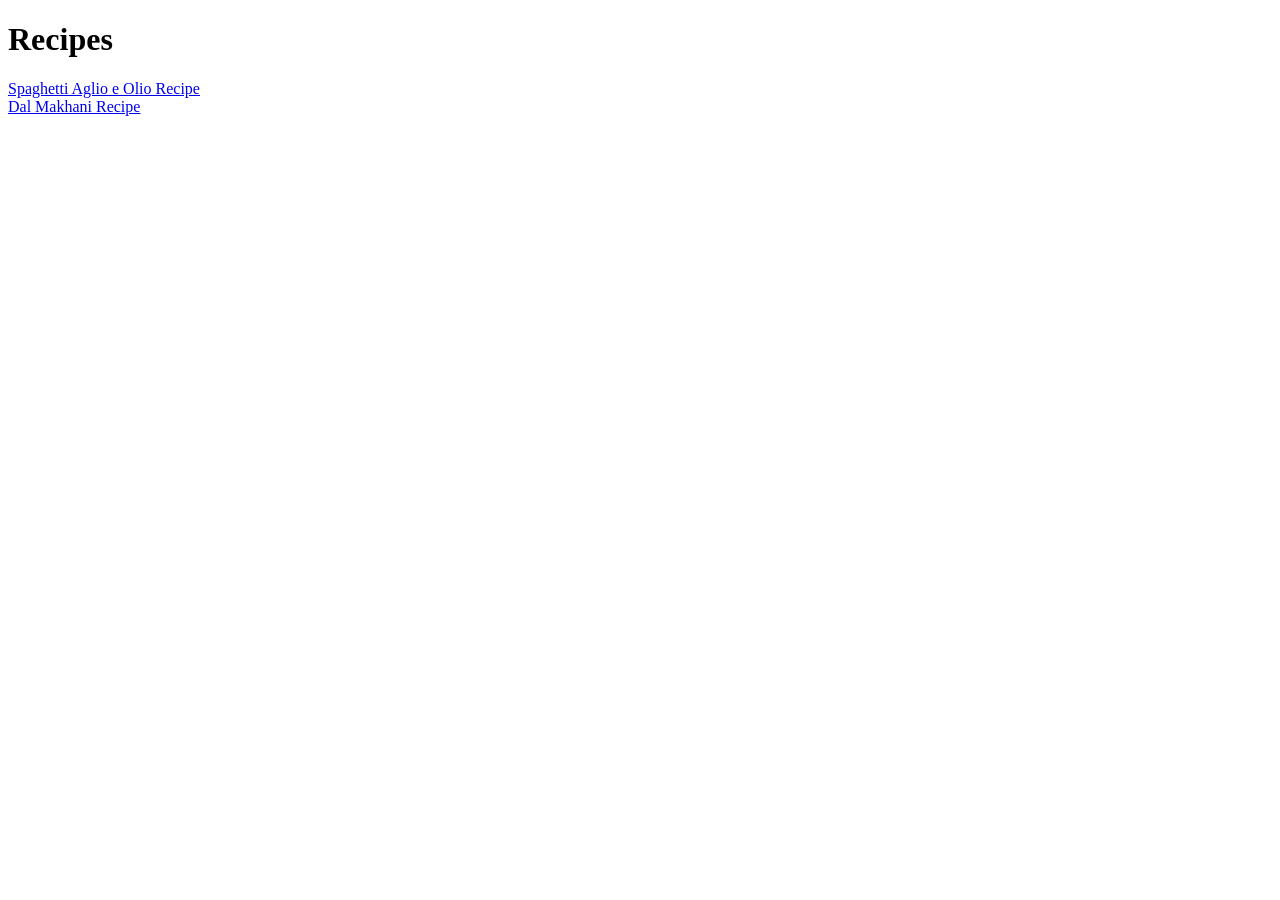
<file: Projects/1. Recipes/index.html>
<!DOCTYPE html>

<html lang="en">
    <head>
        <meta charset="UTF-8">
        <meta name="viewport" content="width=device-width, initial-scale=1.0">
        <title>Recipes</title>
    </head>
    <body>
        <h1>Recipes</h1>
        <a href="./recipes/spaghetti-aglio-e-olio-recipe.html" target="_blank" rel="noreferrer">Spaghetti Aglio e Olio Recipe</a>
        <br>
        <a href="https://www.vegrecipesofindia.com/dal-makhani-restaurant-style-recipe/" target="_blank" rel="noreferrer">Dal Makhani Recipe</a>
    </body>
</html>
</file>
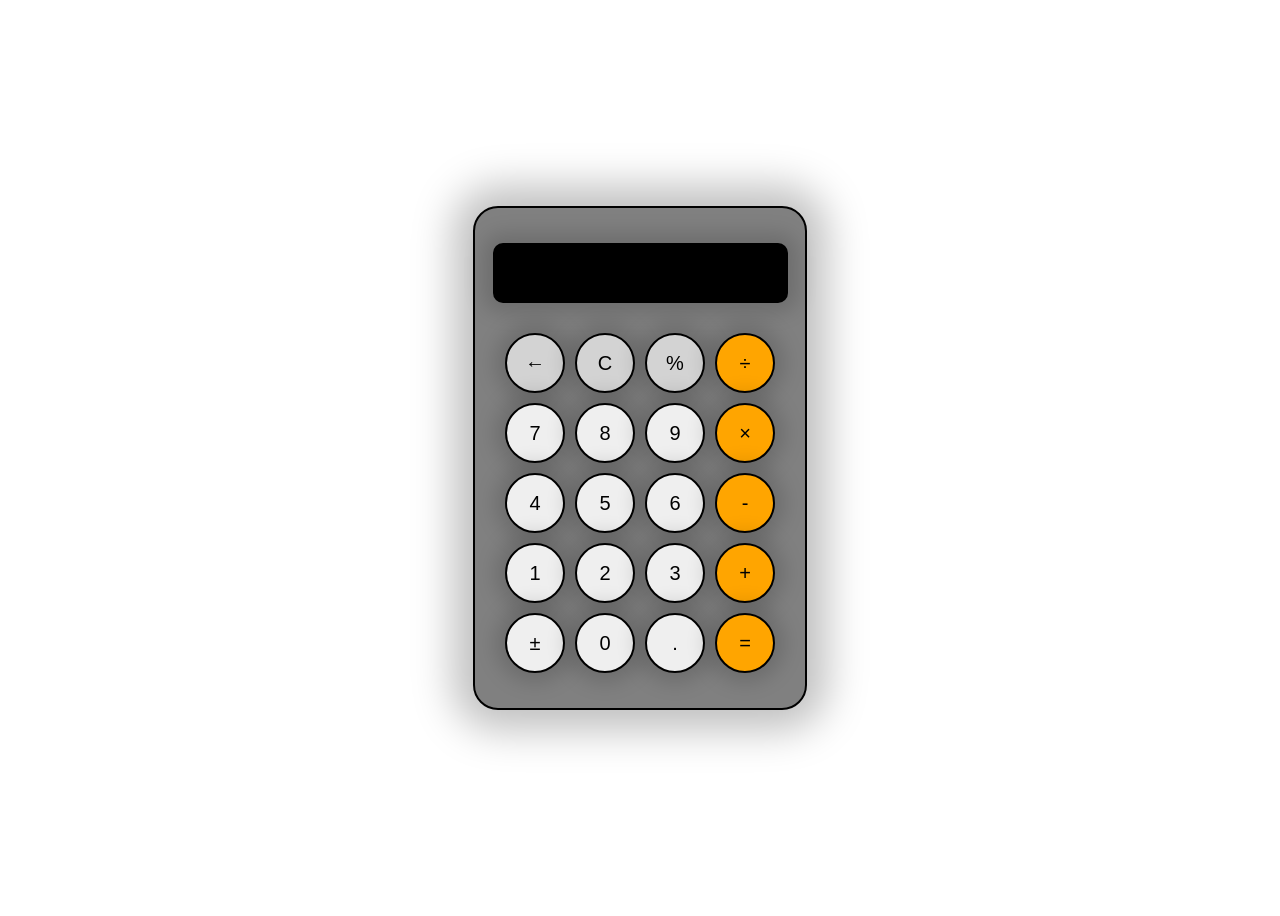
<file: Projects/4. Calculator/index.html>
<!-- To do: Create a calculator interface with HTML, style it with CSS, and add functionality with JavaScript -->
 <!DOCTYPE html>

 <html lang="en">
    <head>
        <meta charset="utf-8">
        <title>Calculator</title>
        <script src="script.js" defer></script>
        <link rel="stylesheet" href="style.css">
    </head>
    <body>
        <div class="calculator">
            <div class="display" contenteditable="true"></div>
            <div class="layout">
                <button class="button function-button-1" id="backspace">&larr;</button>
                <button class="button function-button-1" id="clear">C</button>
                <button class="button function-button-1" id="percent">%</button>
                <button class="button function-button-2" id="divide">&divide;</button>
                <button class="button" id="seven">7</button>
                <button class="button" id="eight">8</button>
                <button class="button" id="nine">9</button>
                <button class="button function-button-2" id="multiply">&times;</button>
                <button class="button" id="four">4</button>
                <button class="button" id="five">5</button>
                <button class="button" id="six">6</button>
                <button class="button function-button-2" id="subtract">-</button>
                <button class="button" id="one">1</button>
                <button class="button" id="two">2</button>
                <button class="button" id="three">3</button>
                <button class="button function-button-2" id="add">+</button>
                <button class="button" id="negate">±</button>
                <button class="button" id="zero">0</button>
                <button class="button" id="decimal">.</button>
                <button class="button function-button-2" id="equals">=</button>
            </div>
        </div>
    </body>
 </html>
</file>
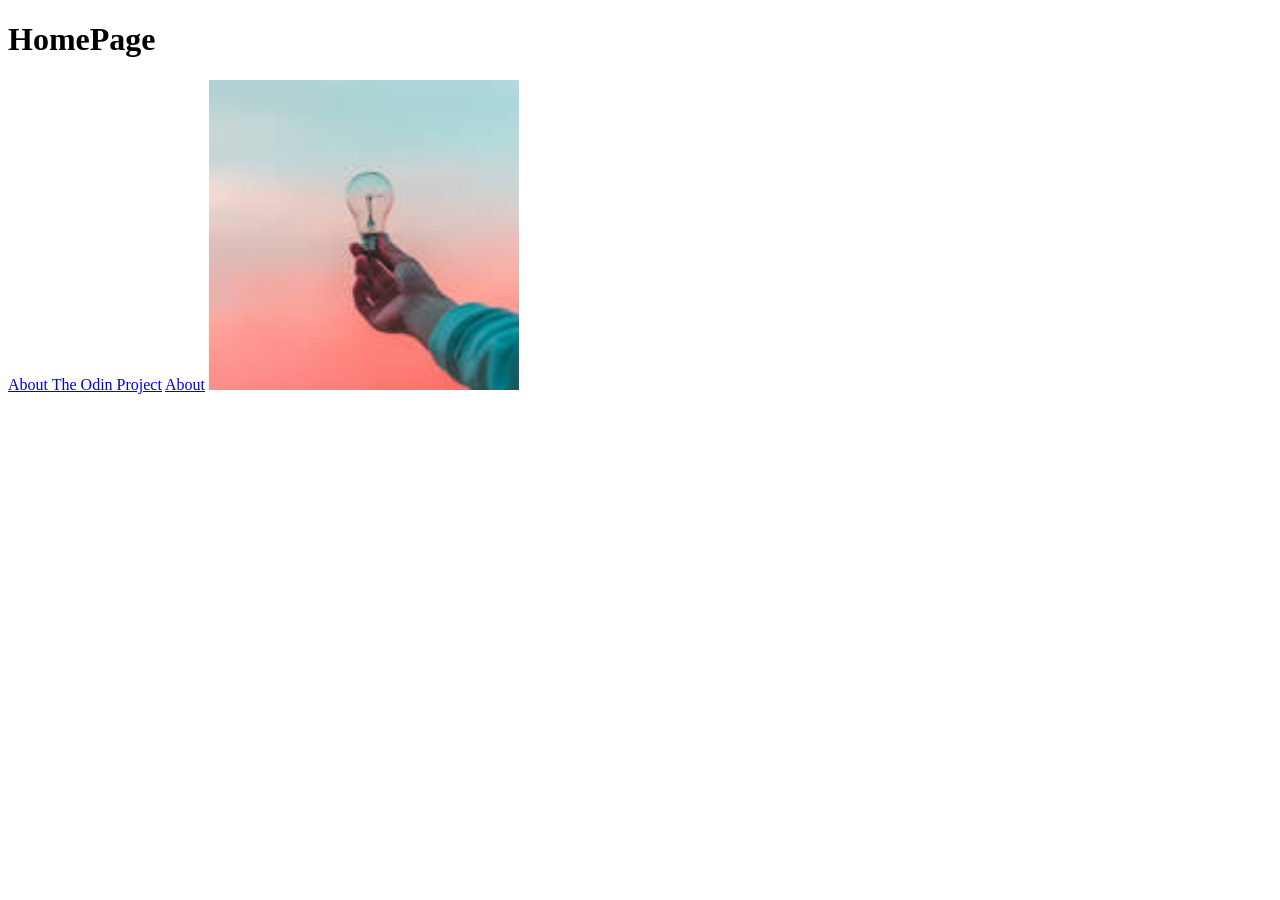
<file: 0. Foundations/0.1 HTML Foundations/links-and-images/index.html>
<!DOCTYPE html>
<html lang="en">
    <head>
        <meta charset="UTF-8">
        <meta name="viewport" content="width=device-width, initial-scale=1.0">
        <title>Document</title>
    </head>
    <body>
        <h1>HomePage</h1>
        <a href="https://www.theodinproject.com/about" target="_blank" rel="noreferrer">About The Odin Project</a>
        <a href="./pages/about.html">About</a>
        <img src="./images/download.jpeg" alt="A random image" height="310" width="310">

    </body>
</html>
</file>
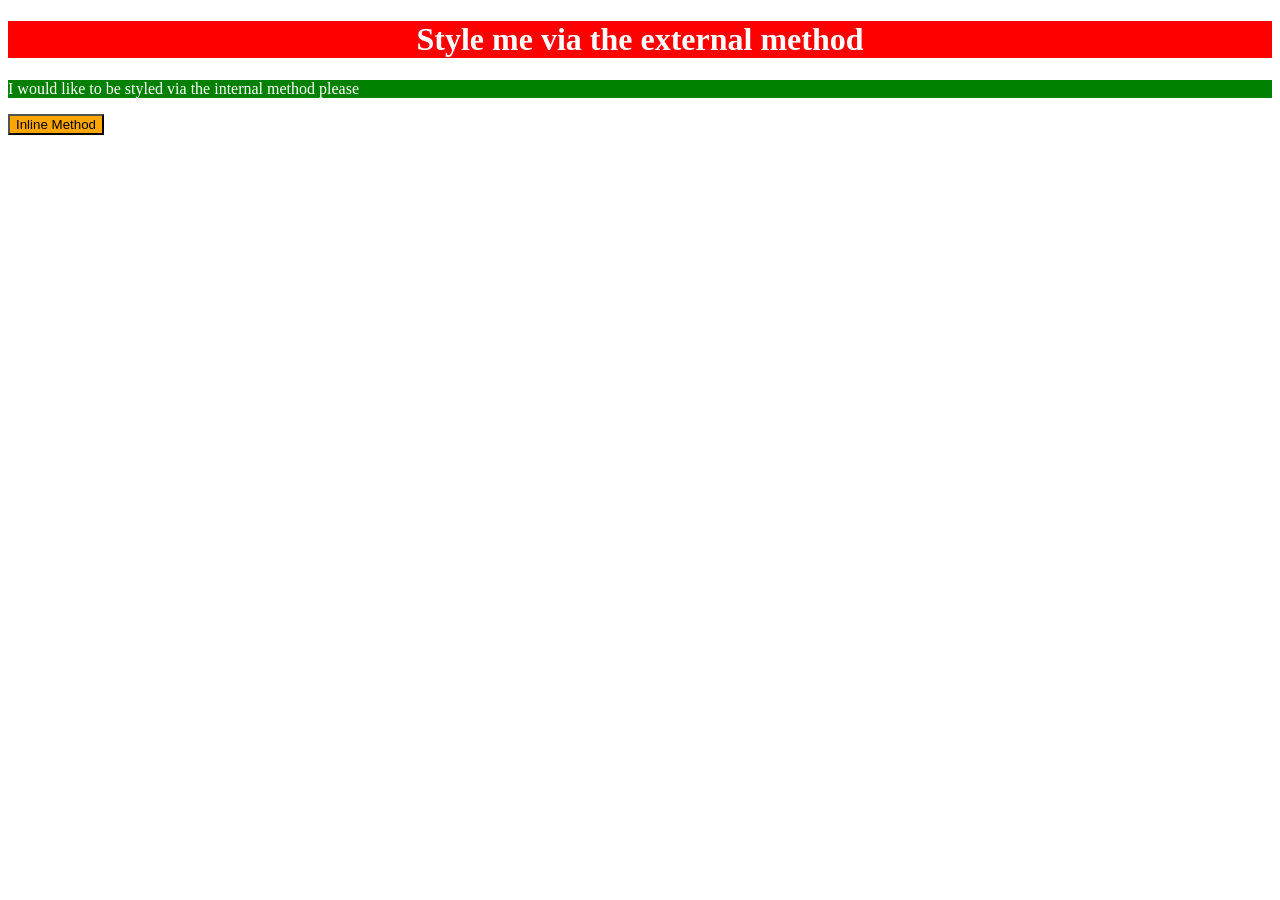
<file: 0. Foundations/0.2 CSS Foundations/css-exercises/01-css-method/index.html>
<!DOCTYPE html>
<!--In this exercise, you're going to practice adding CSS to an HTML file using all three methods: external CSS, internal CSS, and inline CSS. You should only be using type selectors for this exercise when adding styles via the external and internal methods. -->

<html lang="en">
    <head>
        <link rel="stylesheet" href="styles.css">
        <style>
            p {
                color: white;
                background-color: green;
            }
        </style>
        <meta charset="UTF-8">
        <meta name="viewport" content="width=device-width, initial-scale=1.0">
        <title>Learning CSS</title>
    </head>
    <body>
        <div>
        <h1>Style me via the external method</h1>
        </div>
        <p>I would like to be styled via the internal method please</p>
        <button style="color: black; background-color: orange;">Inline Method</button>
    </body>
</html>
</file>
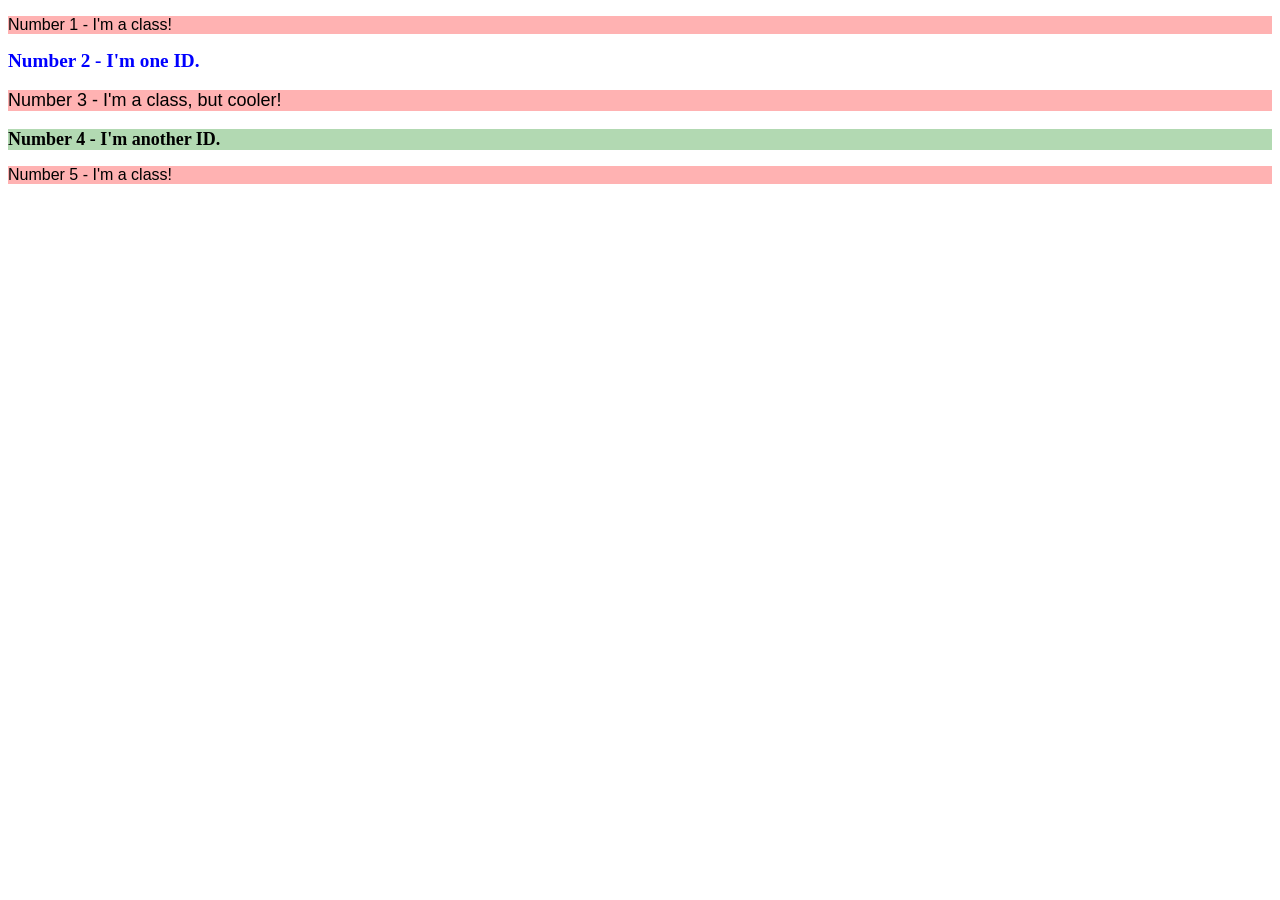
<file: 0. Foundations/0.2 CSS Foundations/css-exercises/02-class-id-selectors-and-grouping-selectors/index.html>
<!DOCTYPE html>

<html lang="en">
    <head>
        <meta charset="UTF-8">
        <meta name="viewport" content="width=device-width, initial-scale=1.0">
        <link rel="stylesheet" href="styles.css">
        <title>Class and ID selectors</title>
    </head>
    <body>
        <p class="odd">Number 1 - I'm a class!</p>
        <div id="first">Number 2 - I'm one ID.</div>
        <p class="odd cool">Number 3 - I'm a class, but cooler!</p>
        <div id="second">Number 4 - I'm another ID.</div>
        <p class="odd">Number 5 - I'm a class!</p>
    </body>
</html>
</file>
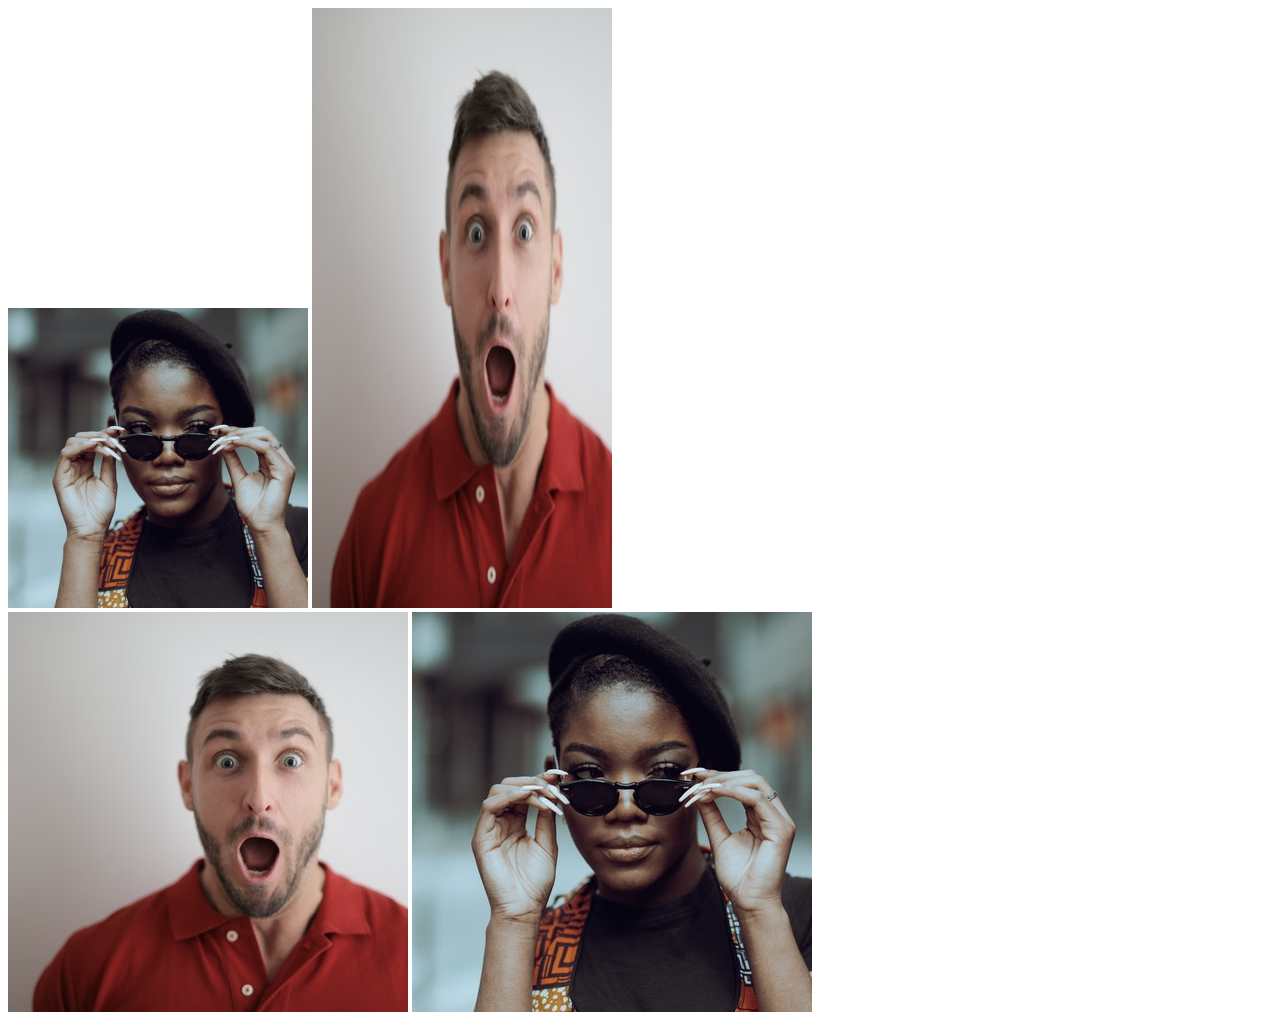
<file: 0. Foundations/0.2 CSS Foundations/css-exercises/03-chaining-selectors/index.html>
<!DOCTYPE html>
<html lang="en">
    <head>
        <meta charset="UTF-8">
        <meta name="viewport" content="width=device-width, initial-scale=1.0">
        <link rel="stylesheet" href="styles.css">
        <title>Chaining Selectors</title>
    </head>
    <body>
        <div>
            <img class="avatar proportioned"src="./images/pexels-katho-mutodo-8434791.jpg">
            <img class="avatar distorted"src="./images/pexels-andrea-piacquadio-3777931.jpg">
        </div>
        <div>
            <img class="original" src="./images/pexels-andrea-piacquadio-3777931.jpg">
            <img class="original" src="./images/pexels-katho-mutodo-8434791.jpg">
        </div>

    </body>
</html>
</file>
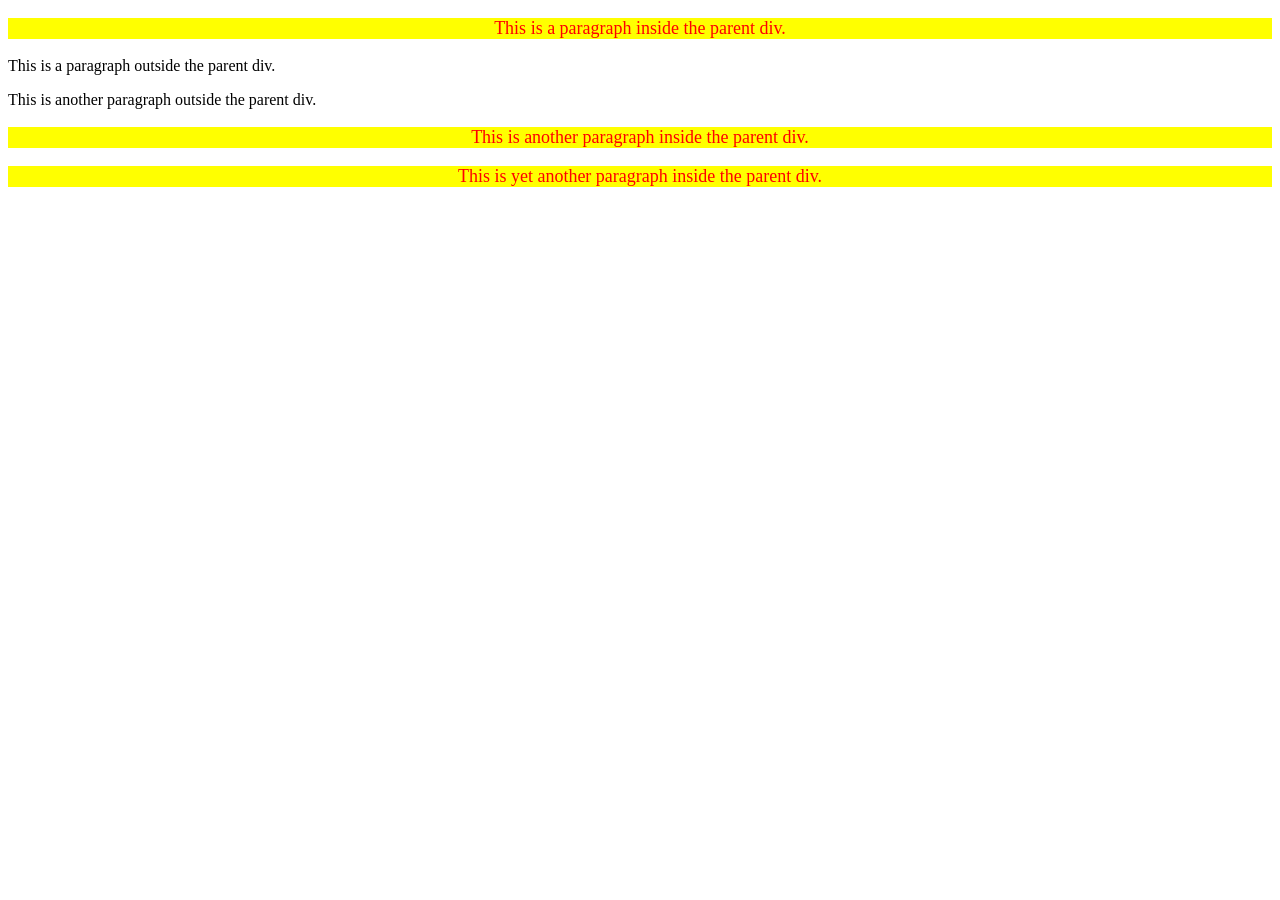
<file: 0. Foundations/0.2 CSS Foundations/css-exercises/04-descendent-combinator/index.html>
<!DOCTYPE html>

<html lang="en">
    <head>
        <meta charset="UTF-8">
        <meta name="viewport" content="width=device-width, initial-scale=1.0">
        <link rel="stylesheet" href="styles.css">
        <title>Descendent Combinator</title>
    </head>
    <body>
        <div class="parent">
            <p class="child">This is a paragraph inside the parent div.</p>
        </div>
        <p>This is a paragraph outside the parent div.</p>
        <p>This is another paragraph outside the parent div.</p>
        <div class="parent">
            <p class="child">This is another paragraph inside the parent div.</p>
            <p class="child">This is yet another paragraph inside the parent div.</p>
        </div>
    </body>
</html>
</file>
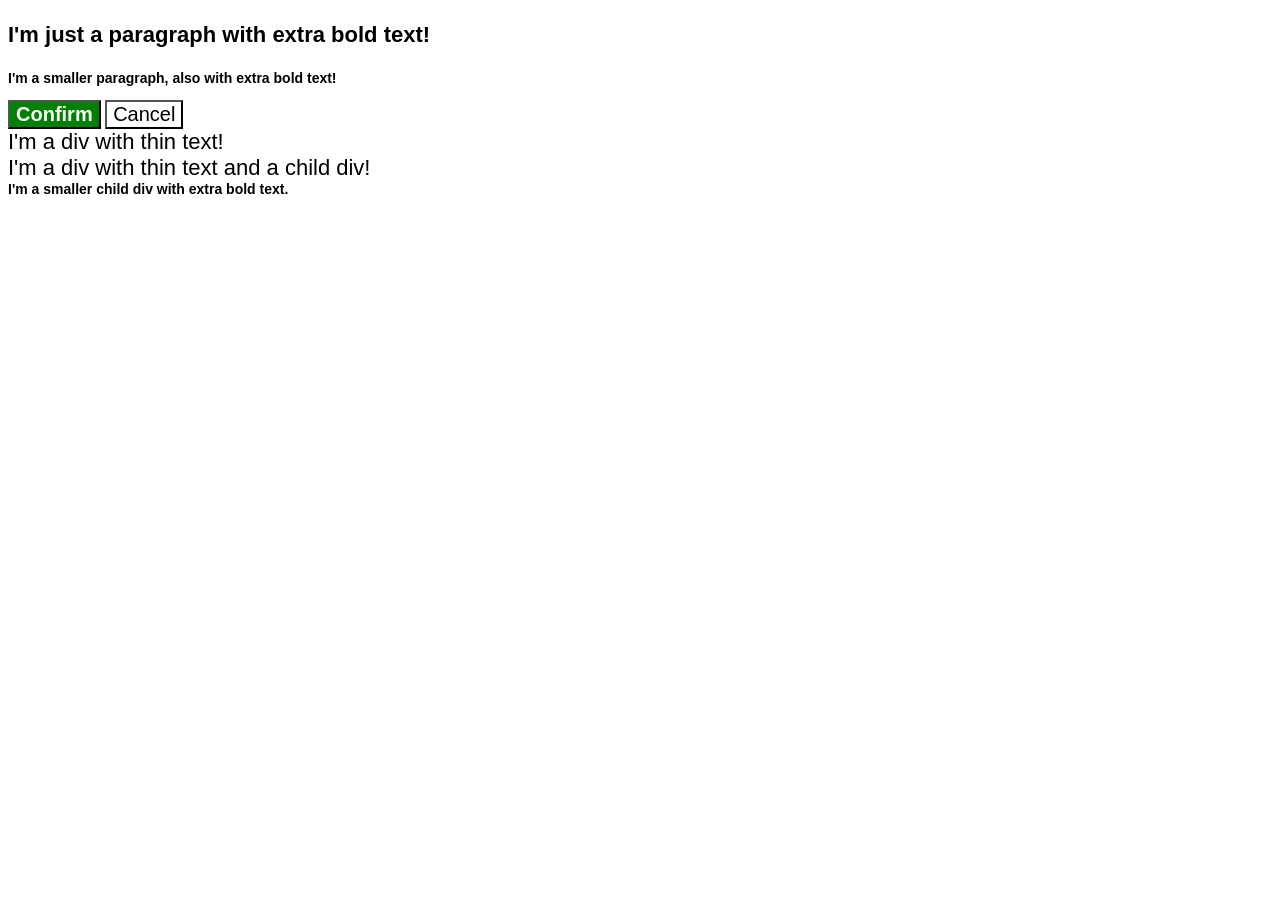
<file: 0. Foundations/0.2 CSS Foundations/css-exercises/05-cascade-fix/index.html>
<!DOCTYPE html>
<html lang="en">
  <head>
    <meta charset="UTF-8">
    <meta http-equiv="X-UA-Compatible" content="IE=edge">
    <meta name="viewport" content="width=device-width, initial-scale=1.0">
    <title>Fix the Cascade</title>
    <link rel="stylesheet" href="style.css">
  </head>
  <body>
    <p class="para">I'm just a paragraph with extra bold text!</p>
    <p class="para small-para">I'm a smaller paragraph, also with extra bold text!</p>

    <button id="confirm-button" class="button confirm">Confirm</button>
    <button id="cancel-button" class="button cancel">Cancel</button>

    <div class="text">I'm a div with thin text!</div>
    <div class="text">I'm a div with thin text and a child div!
      <div class="text child">I'm a smaller child div with extra bold text.</div>
    </div>
  </body>
</html>
</file>
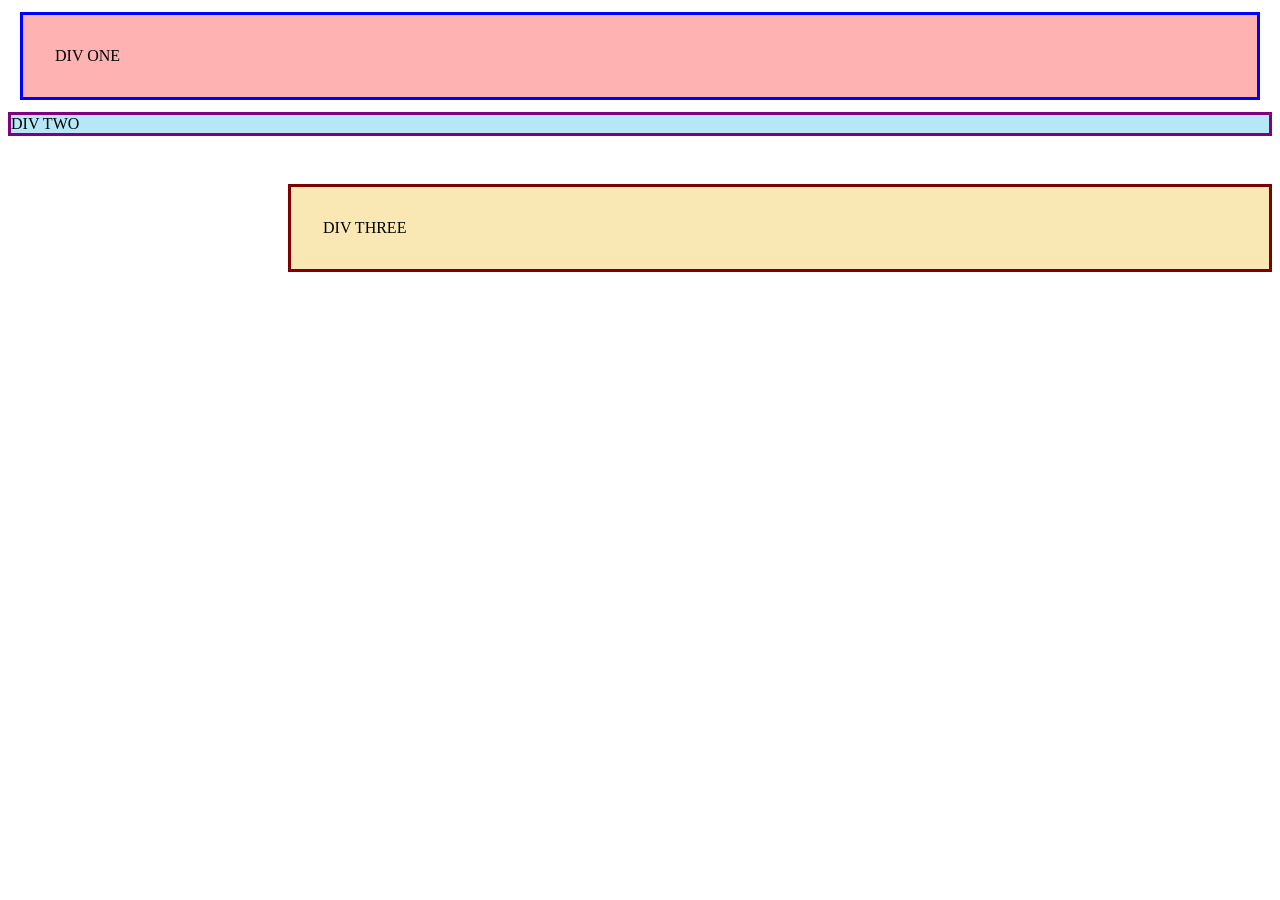
<file: 0. Foundations/0.2 CSS Foundations/css-exercises/06-margin-and-padding-1/index.html>
<!DOCTYPE html>
<html lang="en">
  <head>
    <meta charset="UTF-8">
    <meta http-equiv="X-UA-Compatible" content="IE=edge">
    <meta name="viewport" content="width=device-width, initial-scale=1.0">
    <title>Margin and Padding exercise</title>
    <link rel="stylesheet" href="style.css">
  </head>
  <body>
    <div class="one">
      DIV ONE
    </div>
    <div class="two">
      DIV TWO
    </div>
    <div class="three">
      DIV THREE
    </div>
  </body>
</html>
</file>
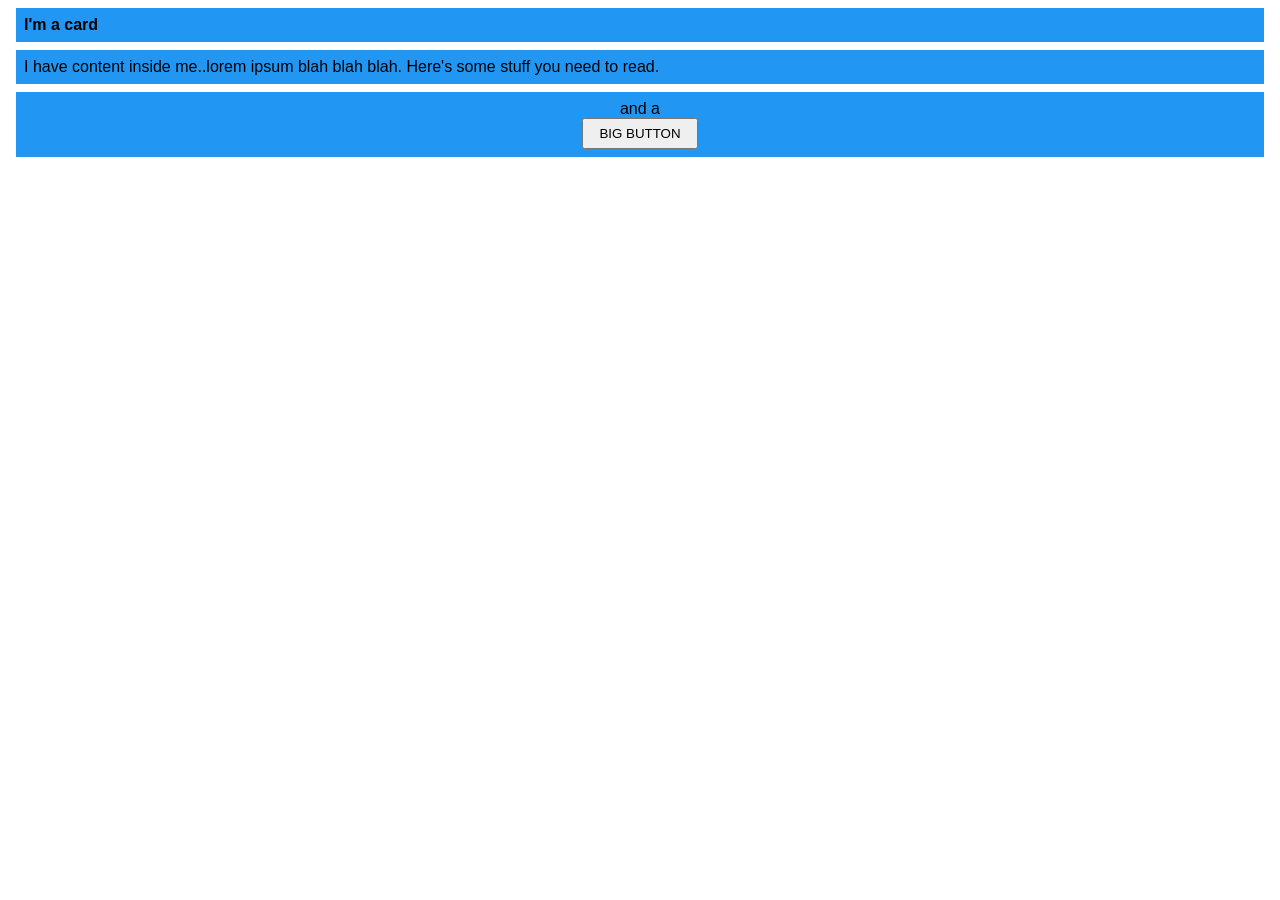
<file: 0. Foundations/0.2 CSS Foundations/css-exercises/07-margin-and-padding-2/index.html>
<!DOCTYPE html>
<html lang="en">
  <head>
    <meta charset="UTF-8">
    <meta http-equiv="X-UA-Compatible" content="IE=edge">
    <meta name="viewport" content="width=device-width, initial-scale=1.0">
    <title>Margin and Padding exercise 2</title>
    <link rel="stylesheet" href="style.css">
  </head>
  <body>
    <div class="card">
      <h1 class="title">I'm a card</h1>
      <div class="content">I have content inside me..lorem ipsum blah blah blah. Here's some stuff you need to read.</div>
      <div class="button-container">and a <button>BIG BUTTON</button></div>
    </div>
  </body>
</html>
</file>
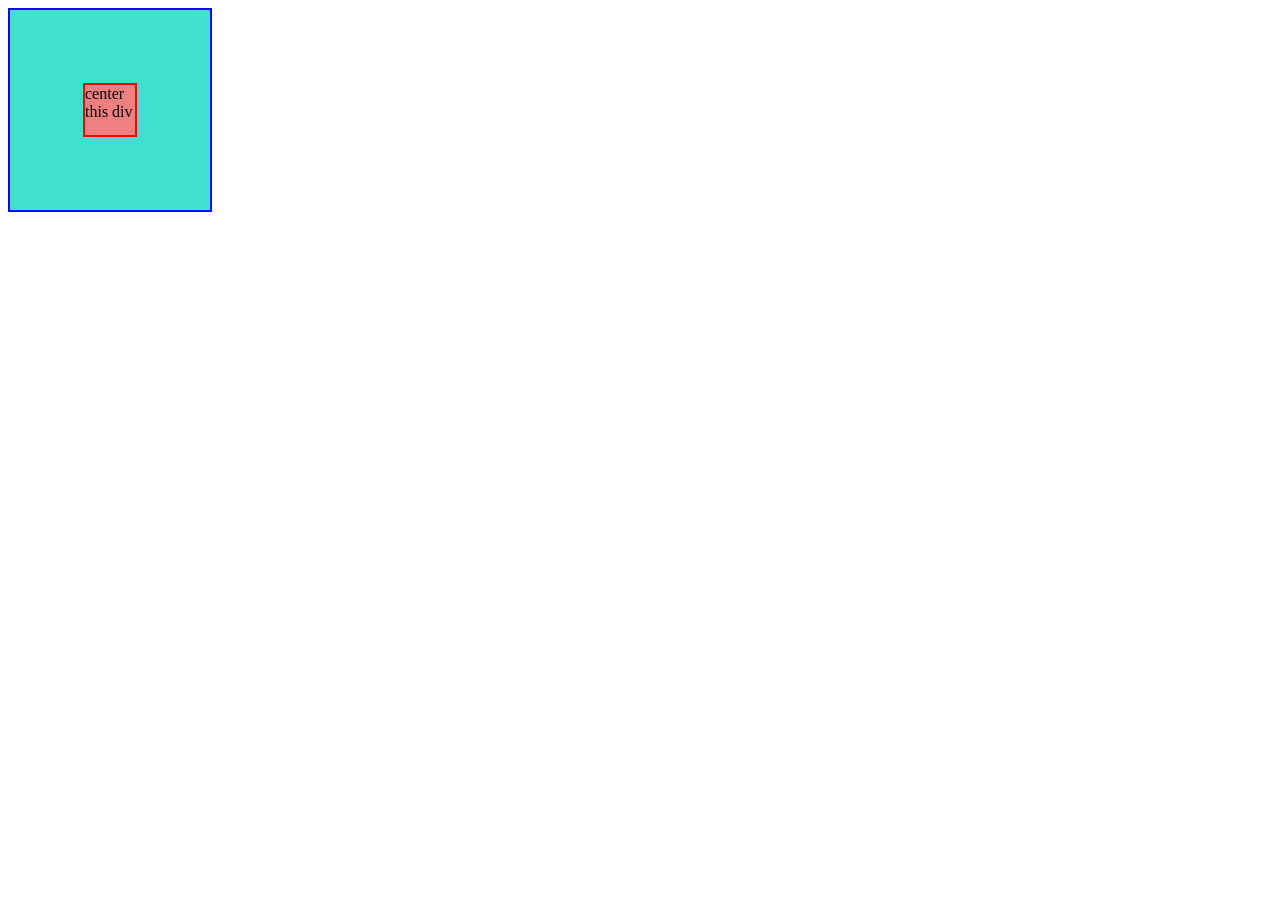
<file: 0. Foundations/0.3 Flexbox/exercises-solutions/01-flex-center/index.html>
<!DOCTYPE html>
<html lang="en">
  <head>
    <meta charset="UTF-8">
    <meta http-equiv="X-UA-Compatible" content="IE=edge">
    <meta name="viewport" content="width=device-width, initial-scale=1.0">
    <title>CENTER THIS DIV</title>
    <link rel="stylesheet" href="style.css">
  </head>
  <body>
    <div class="container">
      <div class="box">center this div</div>
    </div>
  </body>
</html>
</file>
<file: Projects/4. Calculator/style.css>
.calculator {
    background-color: gray;
    display: flex;
    flex: 0 0 auto;
    width: 300px;
    height: 500px;
    border: 2px solid black;
    border-radius: 25px;
    box-shadow: 0px 0px 40px 20px rgba(0, 0, 0, 0.25);
    flex-direction: column;
    align-items: center;
    justify-content: center;
    gap: 30px;
    padding-left: 15px;
    padding-right: 15px;
}

.display {
    display: flex;
    justify-content: flex-end;
    align-items: center;
    padding-right: 10px;
    height: 60px;
    width: 95%;
    background-color: black;
    border-radius: 10px;
    box-shadow: 0px 0px 20px 10px rgba(0, 0, 0, 0.15);
    color: rgb(1, 255, 1);
    font-size: 24px;
    overflow: hidden;
}

.layout {
    display: flex;
    flex-wrap: wrap;
    gap: 10px;
    justify-content: center;
    align-items: center;
}

.function-button-1 {
    background-color: lightgray;
}

.function-button-2 {
    background-color: orange;
}

.button {
    border-radius: 50%;
    width: 60px;
    height: 60px;
    border: 2px solid black;
    box-shadow: 0px 0px 20px 10px rgba(0, 0, 0, 0.15);
    font-size: 20px;
}

body {
    display: flex;
    justify-content: center;
    align-items: center;
    min-height: 100vh; 
}
</file>
<file: 0. Foundations/0.2 CSS Foundations/css-exercises/01-css-method/styles.css>
div {
    color: white;
    background-color: red;
    text-align: center;
}
</file>
<file: 0. Foundations/0.2 CSS Foundations/css-exercises/02-class-id-selectors-and-grouping-selectors/styles.css>
.odd {
    color: rgba(0, 0, 0, 1);
    background-color: rgba(255, 0, 0, 0.3);
    font-family: arial;
}

.cool {
    font-size: large;
}

#first,
#second {
    font-weight: bold;
    font-family: "Times New Roman";
}

#first {
    color: rgba(0, 0, 255, 1);
    font-size: larger;
}

#second {
    color: rgba(0, 0, 0, 1);
    background-color: rgba(0, 128, 0, 0.3);
    font-size: large;
}
</file>
<file: 0. Foundations/0.2 CSS Foundations/css-exercises/03-chaining-selectors/styles.css>
.avatar.proportioned {
    width: 300px;
    height: auto;
}
.avatar.distorted {
    width: 300px;
    height: 600px;
}
</file>
<file: 0. Foundations/0.2 CSS Foundations/css-exercises/04-descendent-combinator/styles.css>
.parent .child {
    color: red;
    background-color: yellow;
    font-size: large;
    text-align: center;
}
</file>
<file: 0. Foundations/0.2 CSS Foundations/css-exercises/05-cascade-fix/style.css>
body {
  font-family: Arial, Helvetica, sans-serif;
}

.para,
.small-para {
  color: hsl(0, 0%, 0%);
  font-weight: 800;
}

.para {
  font-size: 22px;
}

.small-para {
  font-size: 14px;
  font-weight: 800;
}

.button {
  background-color: rgb(255, 255, 255);
  color: rgb(0, 0, 0);
  font-size: 20px;
}

.confirm {
  background: green;
  color: white;
  font-weight: bold;
} 

.text.child {
  color: rgb(0, 0, 0);
  font-weight: 800;
  font-size: 14px;
}

div.text {
  color: rgb(0, 0, 0);
  font-size: 22px;
  font-weight: 100;
}
</file>
<file: 0. Foundations/0.2 CSS Foundations/css-exercises/06-margin-and-padding-1/style.css>
.one,
.two,
.three {
    color: black;
}

.one,
.three {
    padding: 32px;
}

.one {
    background-color: rgba(255,0,0,0.3);
    border: 3px solid blue;
    margin: 12px;
}

.two {
    background-color: rgba(11, 177, 227, 0.3);
    border: 3px solid purple;
}

.three {
    background-color: rgba(235, 174, 7, 0.3);
    border: 3px solid maroon;
    margin-top: 48px;
    margin-left: 280px;
    margin-right: 0px;
}
</file>
<file: 0. Foundations/0.2 CSS Foundations/css-exercises/07-margin-and-padding-2/style.css>
.title,
.content,
.button-container {
    background-color: #2196F3; /* peacock blue */
    font-size: 16px;
    padding: 8px;
    font-family: Arial, sans-serif;
    margin: 8px;
    border: 0;
}

.button-container {
    display: grid;
    place-items: center;
}

button {
    padding-right: 15px;
    padding-left: 15px;
    padding-top: 6px;
    padding-bottom: 6px;
}
</file>
<file: 0. Foundations/0.3 Flexbox/exercises-solutions/01-flex-center/style.css>
.container {
    display: flex;
    background-color: turquoise;
    border: 2px solid blue;
    justify-content: center;
    align-items: center;
    height: 200px;
    width: 200px;
}

.box {
    background-color: lightcoral;
    border: 2px solid red;
    flex: 0 0 auto;
    height: 50px;
    width: 50px;
}
</file>
